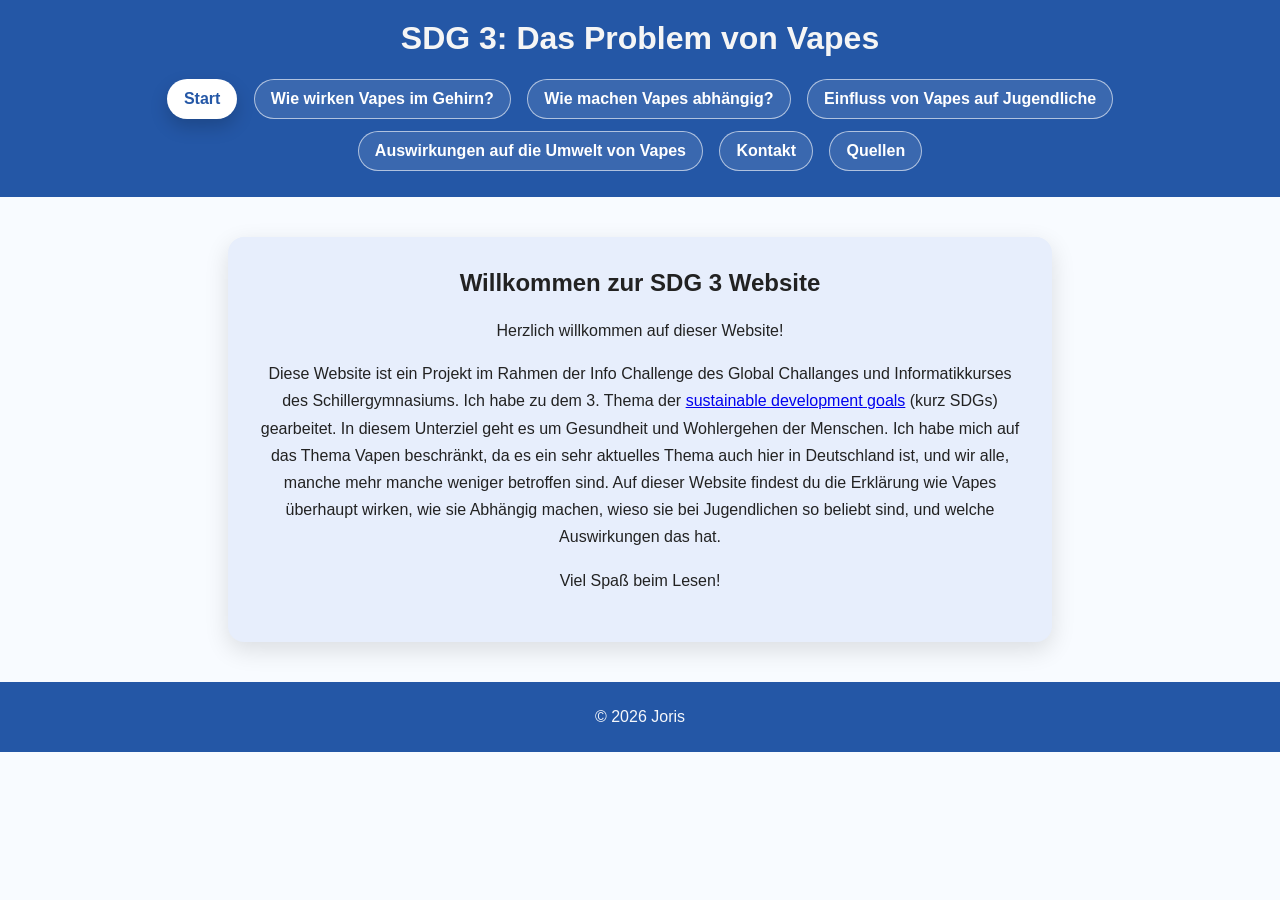
<file: index.html>
<!DOCTYPE html>
<html lang="de">
<head>
  <meta charset="UTF-8">
  <meta name="viewport" content="width=device-width, initial-scale=1.0">
  <title>SDG 3: Das Problem von Vapes</title>
  <link rel="stylesheet" href="styles.css">
</head>
<body>
  <header>
    <h1>SDG 3: Das Problem von Vapes</h1>
    <nav class="nav-hover">
      <input type="checkbox" id="nav-toggle" class="nav-toggle">
      <label for="nav-toggle" class="nav-title">Navigation</label>
      <ul class="nav-menu">
        <li><a href="index.html" class="aktiv">Start</a></li>
        <li><a href="jh1.html">Wie wirken Vapes im Gehirn?</a></li>
        <li><a href="jh2.html">Wie machen Vapes abhängig?</a></li>
        <li><a href="jh3.html">Einfluss von Vapes auf Jugendliche</a></li>
        <li><a href="jh4.html">Auswirkungen auf die Umwelt von Vapes</a></li>
        <li><a href="kontakt.html">Kontakt</a></li>
        <li><a href="quellen.html">Quellen</a></li>
      </ul>
    </nav>
  </header>

  <main>
    <h2>Willkommen zur SDG 3 Website</h2>
    <p>Herzlich willkommen auf dieser Website!</p>
    <p>Diese Website ist ein Projekt im Rahmen der Info Challenge des Global Challanges und Informatikkurses des Schillergymnasiums. Ich habe zu dem 3. Thema der <a href="https://sdgs.un.org/goals" target="_blank" rel="noopener noreferrer">sustainable development goals</a> (kurz SDGs) gearbeitet. In diesem Unterziel geht es um Gesundheit und Wohlergehen der Menschen. Ich habe mich auf das Thema Vapen beschränkt, da es ein sehr aktuelles Thema auch hier in Deutschland ist, und wir alle, manche mehr manche weniger betroffen sind. Auf dieser Website findest du die Erklärung wie Vapes überhaupt wirken, wie sie Abhängig machen, wieso sie bei Jugendlichen so beliebt sind, und welche Auswirkungen das hat.</p>
    <p>Viel Spaß beim Lesen!</p>
  </main>

  <footer>
    <p><a href="#secret-bild" class="secret-link">© 2026 Joris</a></p>
  </footer>

  <section id="secret-bild" class="bild-fenster" aria-label="Geheimes Bild">
    <div class="bild-fenster-inhalt">
      <a href="#close-secret">Schließen</a>
      <img src="images/Secret.jfif" alt="Geheimes Bild">
    </div>
  </section>
</body>
</html>
</file>
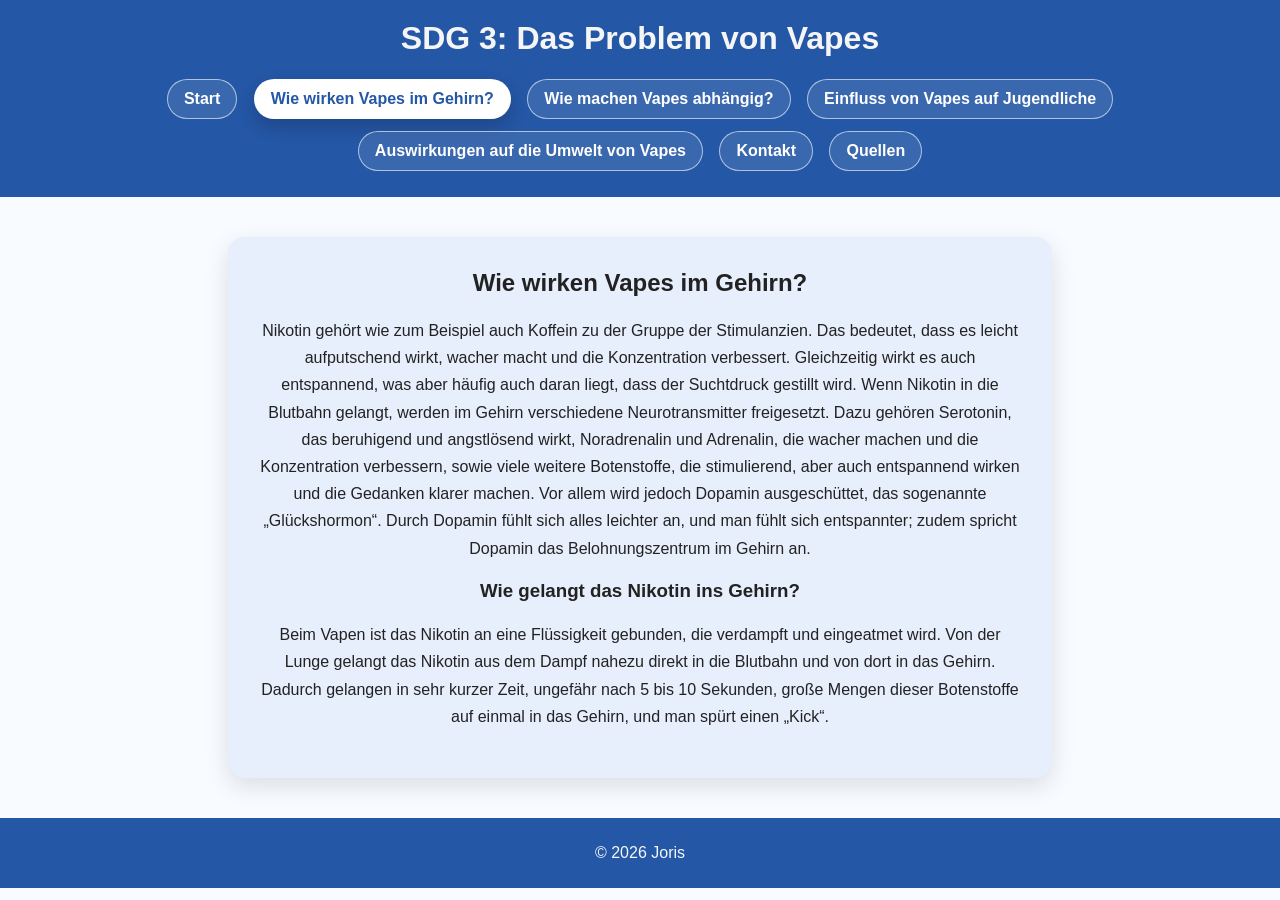
<file: jh1.html>
<!DOCTYPE html>
<html lang="de">
<head>
  <meta charset="UTF-8">
  <meta name="viewport" content="width=device-width, initial-scale=1.0">
  <title>Über SDG 3</title>
  <link rel="stylesheet" href="styles.css">
</head>
<body>
  <header>
    <h1>SDG 3: Das Problem von Vapes</h1>
    <nav class="nav-hover">
      <input type="checkbox" id="nav-toggle" class="nav-toggle">
      <label for="nav-toggle" class="nav-title">Navigation</label>
      <ul class="nav-menu">
        <li><a href="index.html">Start</a></li>
        <li><a href="jh1.html" class="aktiv">Wie wirken Vapes im Gehirn?</a></li>
        <li><a href="jh2.html">Wie machen Vapes abhängig?</a></li>
        <li><a href="jh3.html">Einfluss von Vapes auf Jugendliche</a></li>
        <li><a href="jh4.html">Auswirkungen auf die Umwelt von Vapes</a></li>
        <li><a href="kontakt.html">Kontakt</a></li>
        <li><a href="quellen.html">Quellen</a></li>
      </ul>
    </nav>
  </header>

  <main>
    <h2>Wie wirken Vapes im Gehirn?</h2>
    <p>Nikotin gehört wie zum Beispiel auch Koffein 
      zu der Gruppe der Stimulanzien. Das bedeutet, dass es 
      leicht aufputschend wirkt, wacher macht und die Konzentration 
      verbessert. Gleichzeitig wirkt es auch entspannend, was aber 
      häufig auch daran liegt, dass der Suchtdruck gestillt wird. 
      Wenn Nikotin in die Blutbahn gelangt, werden im Gehirn verschiedene 
      Neurotransmitter freigesetzt. Dazu gehören Serotonin, das beruhigend 
      und angstlösend wirkt, Noradrenalin und Adrenalin, die wacher machen 
      und die Konzentration verbessern, sowie viele weitere Botenstoffe, 
      die stimulierend, aber auch entspannend wirken und die Gedanken klarer machen. 
      Vor allem wird jedoch Dopamin ausgeschüttet, das sogenannte „Glückshormon“. 
      Durch Dopamin fühlt sich alles leichter an, und man fühlt sich entspannter; 
      zudem spricht Dopamin das Belohnungszentrum im Gehirn an.</p>

    <h3>Wie gelangt das Nikotin ins Gehirn?</h3>
    <p>Beim Vapen ist das Nikotin an eine Flüssigkeit gebunden, 
      die verdampft und eingeatmet wird. Von der Lunge gelangt das 
      Nikotin aus dem Dampf nahezu direkt in die Blutbahn und von 
      dort in das Gehirn. Dadurch gelangen in sehr kurzer Zeit, ungefähr 
      nach 5 bis 10 Sekunden, große Mengen dieser Botenstoffe auf einmal 
      in das Gehirn, und man spürt einen „Kick“.</p>
  </main>


  <footer>
    <p><a href="#secret-bild" class="secret-link">© 2026 Joris</a></p>
  </footer>

  <section id="secret-bild" class="bild-fenster" aria-label="Geheimes Bild">
    <div class="bild-fenster-inhalt">
      <a href="#close-secret">Schließen</a>
      <img src="images/Secret.jfif" alt="Geheimes Bild">
    </div>
  </section>
</body>
</html>
</file>
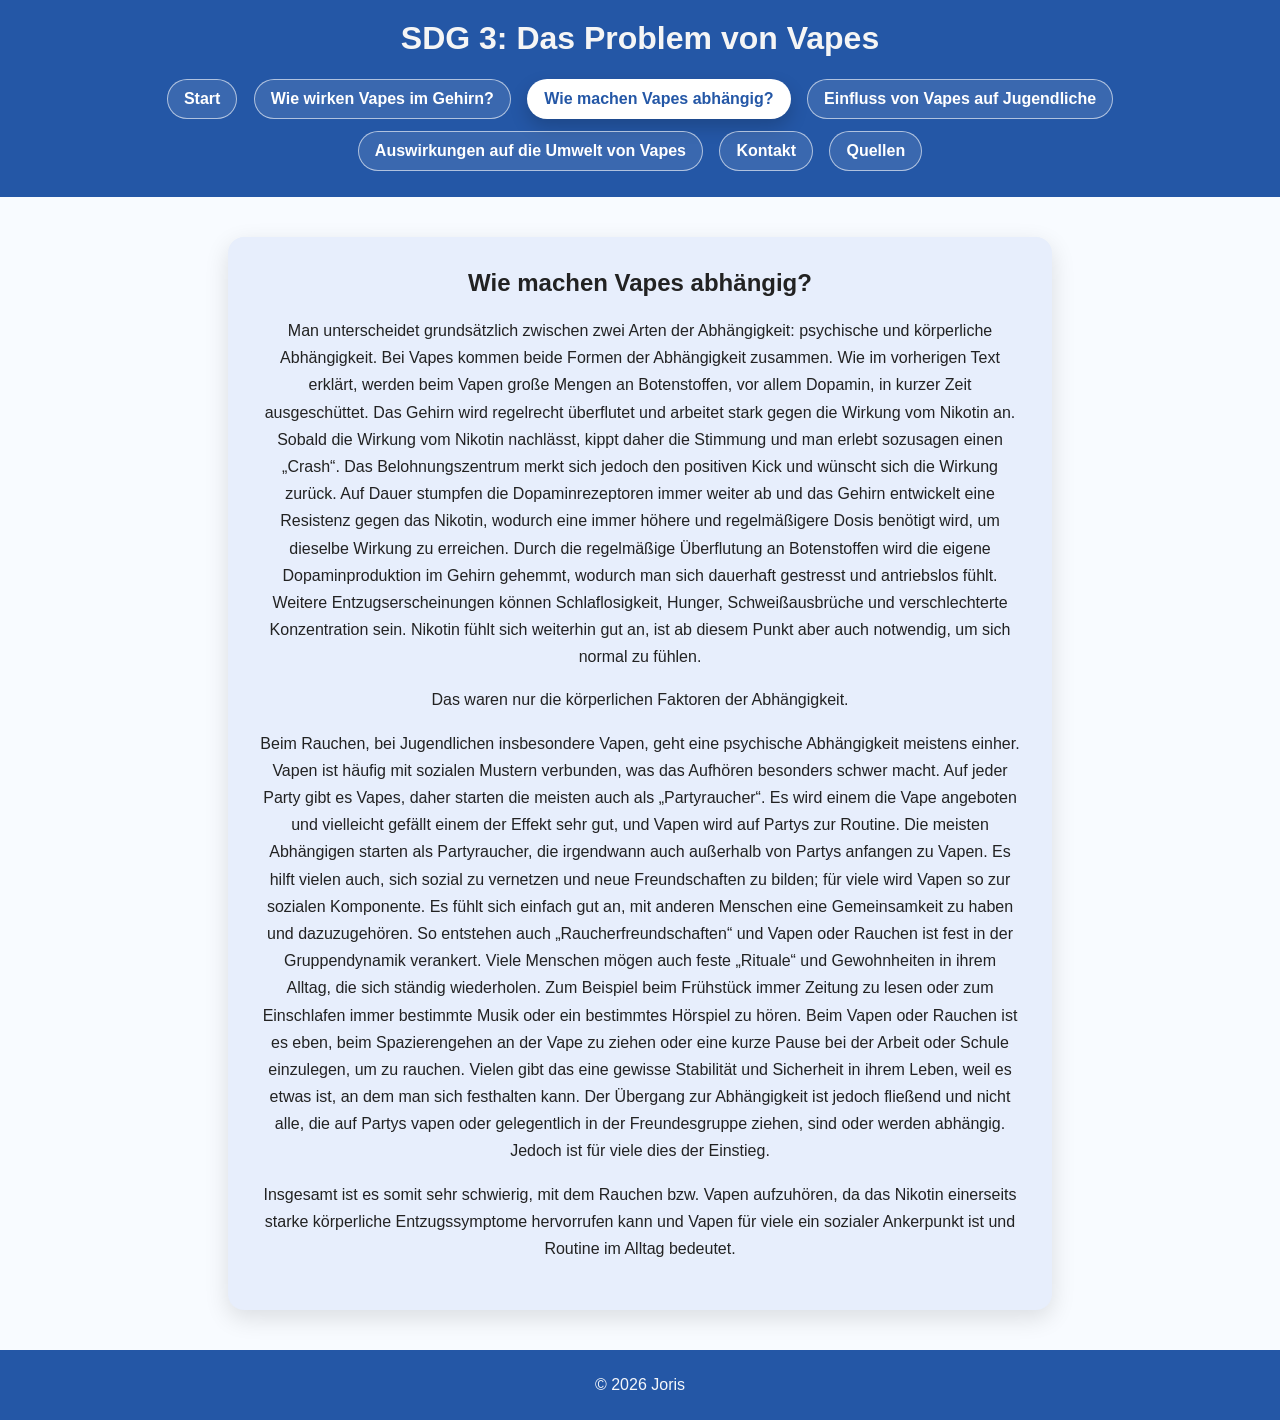
<file: jh2.html>
<!DOCTYPE html>
<html lang="de">
<head>
  <meta charset="UTF-8">
  <meta name="viewport" content="width=device-width, initial-scale=1.0">
  <title>Über SDG 3</title>
  <link rel="stylesheet" href="styles.css">
</head>
<body>
  <header>
    <h1>SDG 3: Das Problem von Vapes</h1>
    <nav class="nav-hover">
      <input type="checkbox" id="nav-toggle" class="nav-toggle">
      <label for="nav-toggle" class="nav-title">Navigation</label>
      <ul class="nav-menu">
        <li><a href="index.html">Start</a></li>
        <li><a href="jh1.html">Wie wirken Vapes im Gehirn?</a></li>
        <li><a href="jh2.html" class="aktiv">Wie machen Vapes abhängig?</a></li>
        <li><a href="jh3.html">Einfluss von Vapes auf Jugendliche</a></li>
        <li><a href="jh4.html">Auswirkungen auf die Umwelt von Vapes</a></li>
        <li><a href="kontakt.html">Kontakt</a></li>
        <li><a href="quellen.html">Quellen</a></li>
      </ul>
    </nav>
  </header>

  <main>
    <h2>Wie machen Vapes abhängig?</h2>
    <p>Man unterscheidet grundsätzlich zwischen zwei Arten der Abhängigkeit: psychische und körperliche Abhängigkeit. Bei Vapes kommen beide Formen der Abhängigkeit zusammen. Wie im vorherigen Text erklärt, werden beim Vapen große Mengen an Botenstoffen, vor allem Dopamin, in kurzer Zeit ausgeschüttet. Das Gehirn wird regelrecht überflutet und arbeitet stark gegen die Wirkung vom Nikotin an. Sobald die Wirkung vom Nikotin nachlässt, kippt daher die Stimmung und man erlebt sozusagen einen „Crash“. Das Belohnungszentrum merkt sich jedoch den positiven Kick und wünscht sich die Wirkung zurück. Auf Dauer stumpfen die Dopaminrezeptoren immer weiter ab und das Gehirn entwickelt eine Resistenz gegen das Nikotin, wodurch eine immer höhere und regelmäßigere Dosis benötigt wird, um dieselbe Wirkung zu erreichen. Durch die regelmäßige Überflutung an Botenstoffen wird die eigene Dopaminproduktion im Gehirn gehemmt, wodurch man sich dauerhaft gestresst und antriebslos fühlt. Weitere Entzugserscheinungen können Schlaflosigkeit, Hunger, Schweißausbrüche und verschlechterte Konzentration sein. Nikotin fühlt sich weiterhin gut an, ist ab diesem Punkt aber auch notwendig, um sich normal zu fühlen.</p>
    <p>Das waren nur die körperlichen Faktoren der Abhängigkeit.</p>
    <p>Beim Rauchen, bei Jugendlichen insbesondere Vapen, geht eine psychische Abhängigkeit meistens einher. Vapen ist häufig mit sozialen Mustern verbunden, was das Aufhören besonders schwer macht. Auf jeder Party gibt es Vapes, daher starten die meisten auch als „Partyraucher“. Es wird einem die Vape angeboten und vielleicht gefällt einem der Effekt sehr gut, und Vapen wird auf Partys zur Routine. Die meisten Abhängigen starten als Partyraucher, die irgendwann auch außerhalb von Partys anfangen zu Vapen. Es hilft vielen auch, sich sozial zu vernetzen und neue Freundschaften zu bilden; für viele wird Vapen so zur sozialen Komponente. Es fühlt sich einfach gut an, mit anderen Menschen eine Gemeinsamkeit zu haben und dazuzugehören. So entstehen auch „Raucherfreundschaften“ und Vapen oder Rauchen ist fest in der Gruppendynamik verankert. Viele Menschen mögen auch feste „Rituale“ und Gewohnheiten in ihrem Alltag, die sich ständig wiederholen. Zum Beispiel beim Frühstück immer Zeitung zu lesen oder zum Einschlafen immer bestimmte Musik oder ein bestimmtes Hörspiel zu hören. Beim Vapen oder Rauchen ist es eben, beim Spazierengehen an der Vape zu ziehen oder eine kurze Pause bei der Arbeit oder Schule einzulegen, um zu rauchen. Vielen gibt das eine gewisse Stabilität und Sicherheit in ihrem Leben, weil es etwas ist, an dem man sich festhalten kann. Der Übergang zur Abhängigkeit ist jedoch fließend und nicht alle, die auf Partys vapen oder gelegentlich in der Freundesgruppe ziehen, sind oder werden abhängig. Jedoch ist für viele dies der Einstieg.</p>
    <p>Insgesamt ist es somit sehr schwierig, mit dem Rauchen bzw. Vapen aufzuhören, da das Nikotin einerseits starke körperliche Entzugssymptome hervorrufen kann und Vapen für viele ein sozialer Ankerpunkt ist und Routine im Alltag bedeutet.</p>
  </main>

  <footer>
    <p><a href="#secret-bild" class="secret-link">© 2026 Joris</a></p>
  </footer>

  <section id="secret-bild" class="bild-fenster" aria-label="Geheimes Bild">
    <div class="bild-fenster-inhalt">
      <a href="#close-secret">Schließen</a>
      <img src="images/Secret.jfif" alt="Geheimes Bild">
    </div>
  </section>
</body>
</html>
</file>
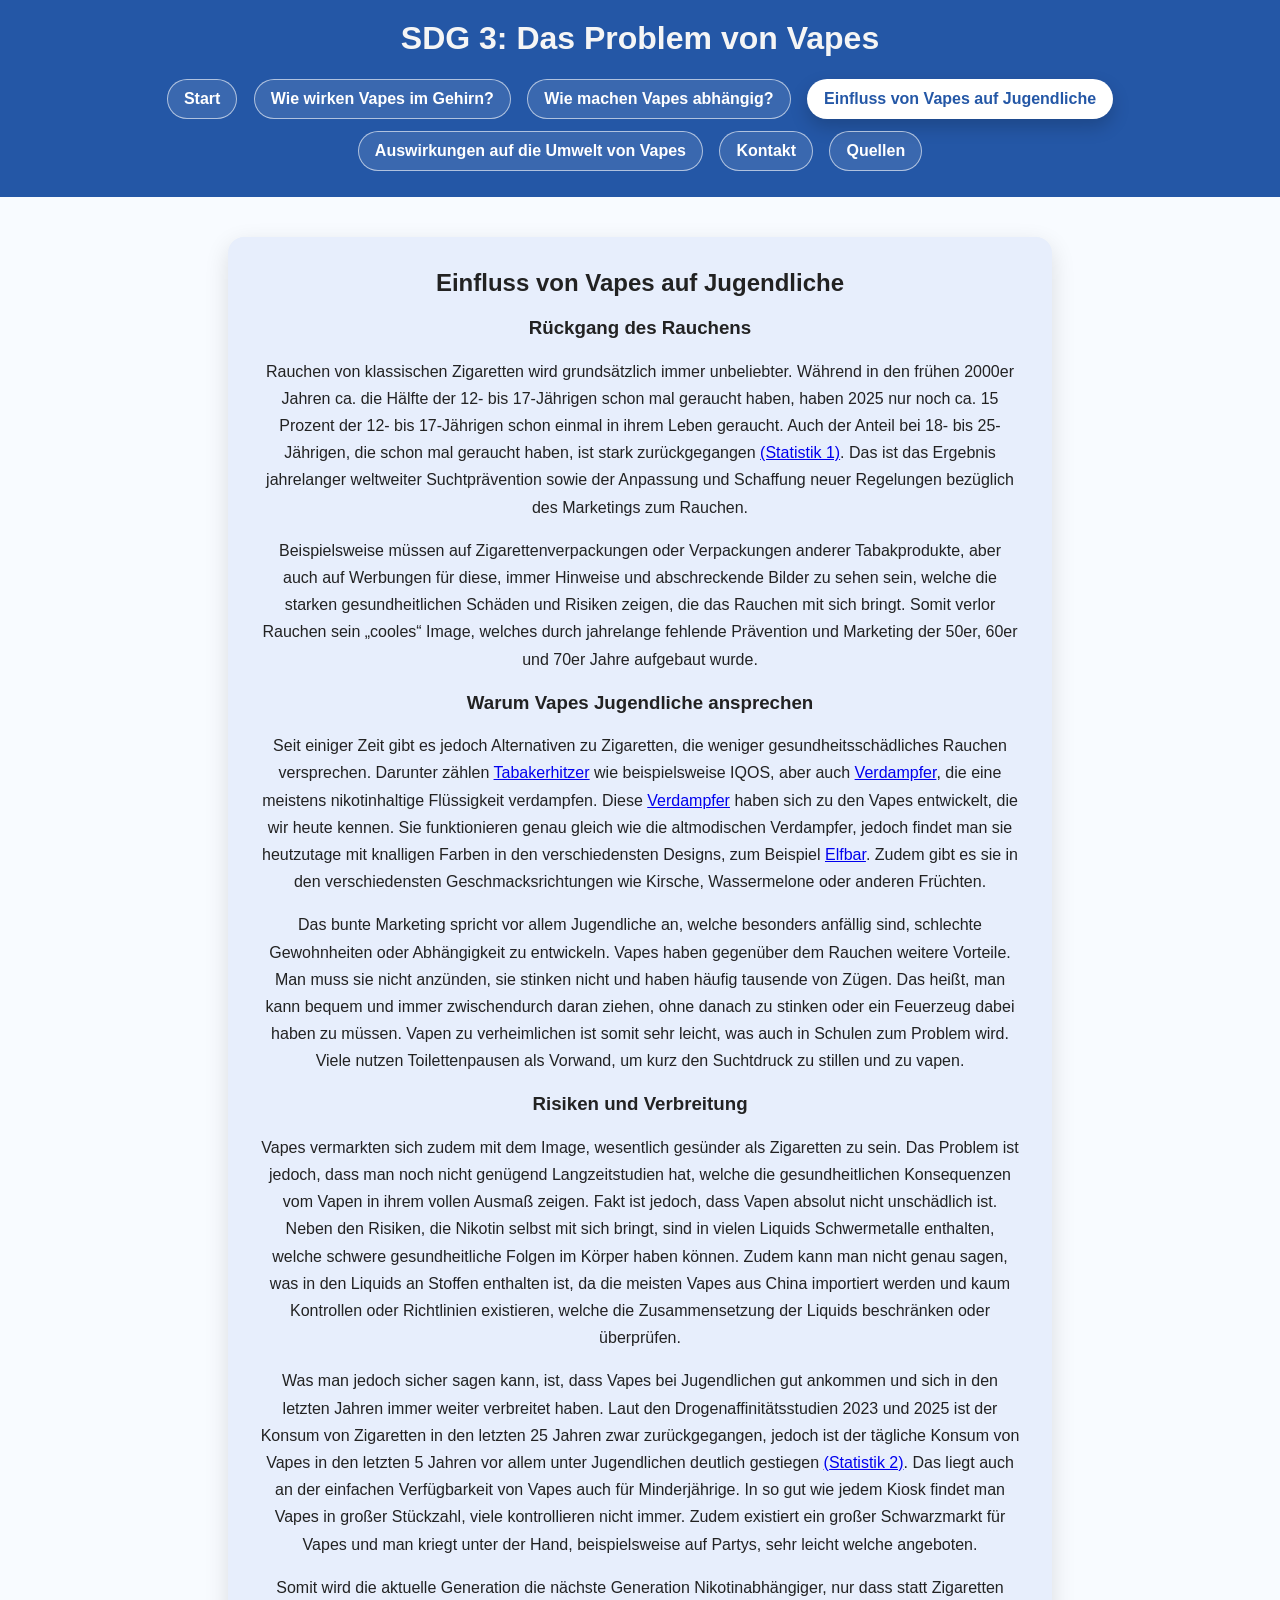
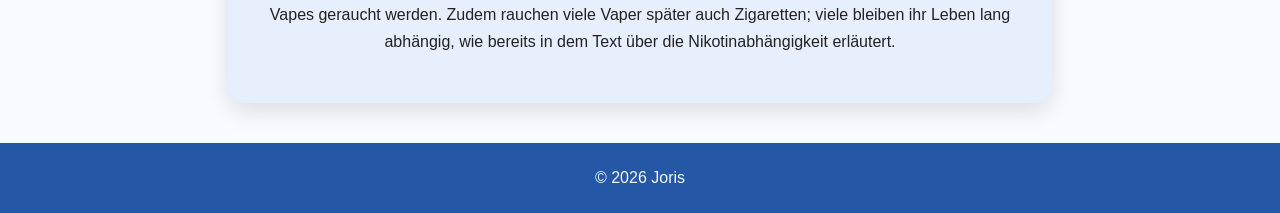
<file: jh3.html>
<!DOCTYPE html>
<html lang="de">
<head>
  <meta charset="UTF-8">
  <meta name="viewport" content="width=device-width, initial-scale=1.0">
  <title>Einfluss von Vapes auf Jugendliche</title>
  <link rel="stylesheet" href="styles.css">
</head>
<body>
  <header>
    <h1>SDG 3: Das Problem von Vapes</h1>
    <nav class="nav-hover">
      <input type="checkbox" id="nav-toggle" class="nav-toggle">
      <label for="nav-toggle" class="nav-title">Navigation</label>
      <ul class="nav-menu">
        <li><a href="index.html">Start</a></li>
        <li><a href="jh1.html">Wie wirken Vapes im Gehirn?</a></li>
        <li><a href="jh2.html">Wie machen Vapes abhängig?</a></li>
        <li><a href="jh3.html" class="aktiv">Einfluss von Vapes auf Jugendliche</a></li>
        <li><a href="jh4.html">Auswirkungen auf die Umwelt von Vapes</a></li>
        <li><a href="kontakt.html">Kontakt</a></li>
        <li><a href="quellen.html">Quellen</a></li>
      </ul>
    </nav>
  </header>

  <main>
    <h2>Einfluss von Vapes auf Jugendliche</h2>

    <h3>Rückgang des Rauchens</h3>
    <p>Rauchen von klassischen Zigaretten wird grundsätzlich immer unbeliebter. Während in den frühen 2000er Jahren ca. 
      die Hälfte der 12- bis 17-Jährigen schon mal geraucht haben, haben 2025 nur noch ca. 15 Prozent der 12- bis 17-Jährigen schon 
      einmal in ihrem Leben geraucht. Auch der Anteil bei 18- bis 25-Jährigen, die schon mal geraucht haben, ist stark zurückgegangen 
      <a href="#statistik-1">(Statistik 1)</a>. Das ist das Ergebnis jahrelanger weltweiter Suchtprävention sowie der Anpassung und Schaffung neuer Regelungen bezüglich des Marketings zum Rauchen.</p>
    <p>Beispielsweise müssen auf Zigarettenverpackungen oder Verpackungen anderer Tabakprodukte, aber auch auf Werbungen für diese, 
      immer Hinweise und abschreckende Bilder zu sehen sein, welche die starken gesundheitlichen Schäden und Risiken zeigen, die das 
      Rauchen mit sich bringt. Somit verlor Rauchen sein „cooles“ Image, welches durch jahrelange fehlende Prävention und Marketing der 50er, 
      60er und 70er Jahre aufgebaut wurde.</p>

    <h3>Warum Vapes Jugendliche ansprechen</h3>
    <p>Seit einiger Zeit gibt es jedoch Alternativen zu Zigaretten, die weniger gesundheitsschädliches Rauchen versprechen. 
      Darunter zählen <a href="#tabakerhitzer">Tabakerhitzer</a> wie beispielsweise IQOS, aber auch <a href="#verdampfer">Verdampfer</a>, die 
      eine meistens nikotinhaltige Flüssigkeit verdampfen. Diese <a href="#verdampfer">Verdampfer</a> haben sich 
      zu den Vapes entwickelt, die wir heute kennen. Sie funktionieren genau gleich wie die altmodischen Verdampfer, jedoch findet man 
      sie heutzutage mit knalligen Farben in den verschiedensten Designs, zum Beispiel <a href="#elfbar">Elfbar</a>. Zudem gibt es sie in den verschiedensten Geschmacksrichtungen 
      wie Kirsche, Wassermelone oder anderen Früchten.</p>
    <p>Das bunte Marketing spricht vor allem Jugendliche an, welche besonders anfällig sind, schlechte Gewohnheiten oder Abhängigkeit zu 
      entwickeln. Vapes haben gegenüber dem Rauchen weitere Vorteile. Man muss sie nicht anzünden, sie stinken nicht und haben häufig tausende 
      von Zügen. Das heißt, man kann bequem und immer zwischendurch daran ziehen, ohne danach zu stinken oder ein Feuerzeug dabei haben zu 
      müssen. Vapen zu verheimlichen ist somit sehr leicht, was auch in Schulen zum Problem wird. Viele nutzen Toilettenpausen als 
      Vorwand, um kurz den Suchtdruck zu stillen und zu vapen.</p>

    <h3>Risiken und Verbreitung</h3>
    <p>Vapes vermarkten sich zudem mit dem Image, wesentlich gesünder als Zigaretten zu sein. Das Problem ist jedoch, dass man 
      noch nicht genügend Langzeitstudien hat, welche die gesundheitlichen Konsequenzen vom Vapen in ihrem vollen Ausmaß zeigen. 
      Fakt ist jedoch, dass Vapen absolut nicht unschädlich ist. Neben den Risiken, die Nikotin selbst mit sich bringt, sind in 
      vielen Liquids Schwermetalle enthalten, welche schwere gesundheitliche Folgen im Körper haben können. Zudem kann man nicht 
      genau sagen, was in den Liquids an Stoffen enthalten ist, da die meisten Vapes aus China importiert werden und kaum Kontrollen 
      oder Richtlinien existieren, welche die Zusammensetzung der Liquids beschränken oder überprüfen.</p>
    <p>Was man jedoch sicher sagen kann, ist, dass Vapes bei Jugendlichen gut ankommen und sich in den letzten Jahren immer weiter 
      verbreitet haben. Laut den Drogenaffinitätsstudien 2023 und 2025 ist der Konsum von Zigaretten in den letzten 25 Jahren zwar 
      zurückgegangen, jedoch ist der tägliche Konsum von Vapes in den letzten 5 Jahren vor allem unter Jugendlichen deutlich gestiegen <a href="#statistik-2">(Statistik 2)</a>. 
      Das liegt auch an der einfachen Verfügbarkeit von Vapes auch für Minderjährige. In so gut wie jedem Kiosk findet man Vapes in großer 
      Stückzahl, viele kontrollieren nicht immer. Zudem existiert ein großer Schwarzmarkt für Vapes und man kriegt unter der Hand, 
      beispielsweise auf Partys, sehr leicht welche angeboten.</p>
    <p>Somit wird die aktuelle Generation die nächste Generation Nikotinabhängiger, nur dass statt Zigaretten Vapes geraucht werden. 
      Zudem rauchen viele Vaper später auch Zigaretten; viele bleiben ihr Leben lang abhängig, wie bereits in dem Text über die Nikotinabhängigkeit erläutert.</p>

    <section id="verdampfer" class="bild-fenster" aria-label="Verdampfer Bild">
      <div class="bild-fenster-inhalt">
        <a href="#close-verdampfer">Schließen</a>
        <img src="images/Verdampfer.png" alt="Verdampfer">
      </div>
    </section>

    <section id="tabakerhitzer" class="bild-fenster" aria-label="Tabakerhitzer Bild">
      <div class="bild-fenster-inhalt">
        <a href="#close-tabakerhitzer">Schließen</a>
        <img src="images/Tabakerhitzer.png" alt="Tabakerhitzer">
      </div>
    </section>

    <section id="elfbar" class="bild-fenster" aria-label="Elfbar Bild">
      <div class="bild-fenster-inhalt">
        <a href="#close-elfbar">Schließen</a>
        <img src="images/Elfbar.png" alt="Elfbar">
      </div>
    </section>

    <section id="statistik-1" class="bild-fenster" aria-label="Statistik 1 Bild">
      <div class="bild-fenster-inhalt">
        <a href="#close-statistik-1">Schließen</a>
        <img src="images/Statistik%201.jfif" alt="Statistik 1">
      </div>
    </section>

    <section id="statistik-2" class="bild-fenster" aria-label="Statistik 2 Bild">
      <div class="bild-fenster-inhalt">
        <a href="#close-statistik-2">Schließen</a>
        <img src="images/Statistik%202.png" alt="Statistik 2">
      </div>
    </section>
  </main>

  <footer>
    <p><a href="#secret-bild" class="secret-link">© 2026 Joris</a></p>
  </footer>

  <section id="secret-bild" class="bild-fenster" aria-label="Geheimes Bild">
    <div class="bild-fenster-inhalt">
      <a href="#close-secret">Schließen</a>
      <img src="images/Secret.jfif" alt="Geheimes Bild">
    </div>
  </section>
</body>
</html>
</file>
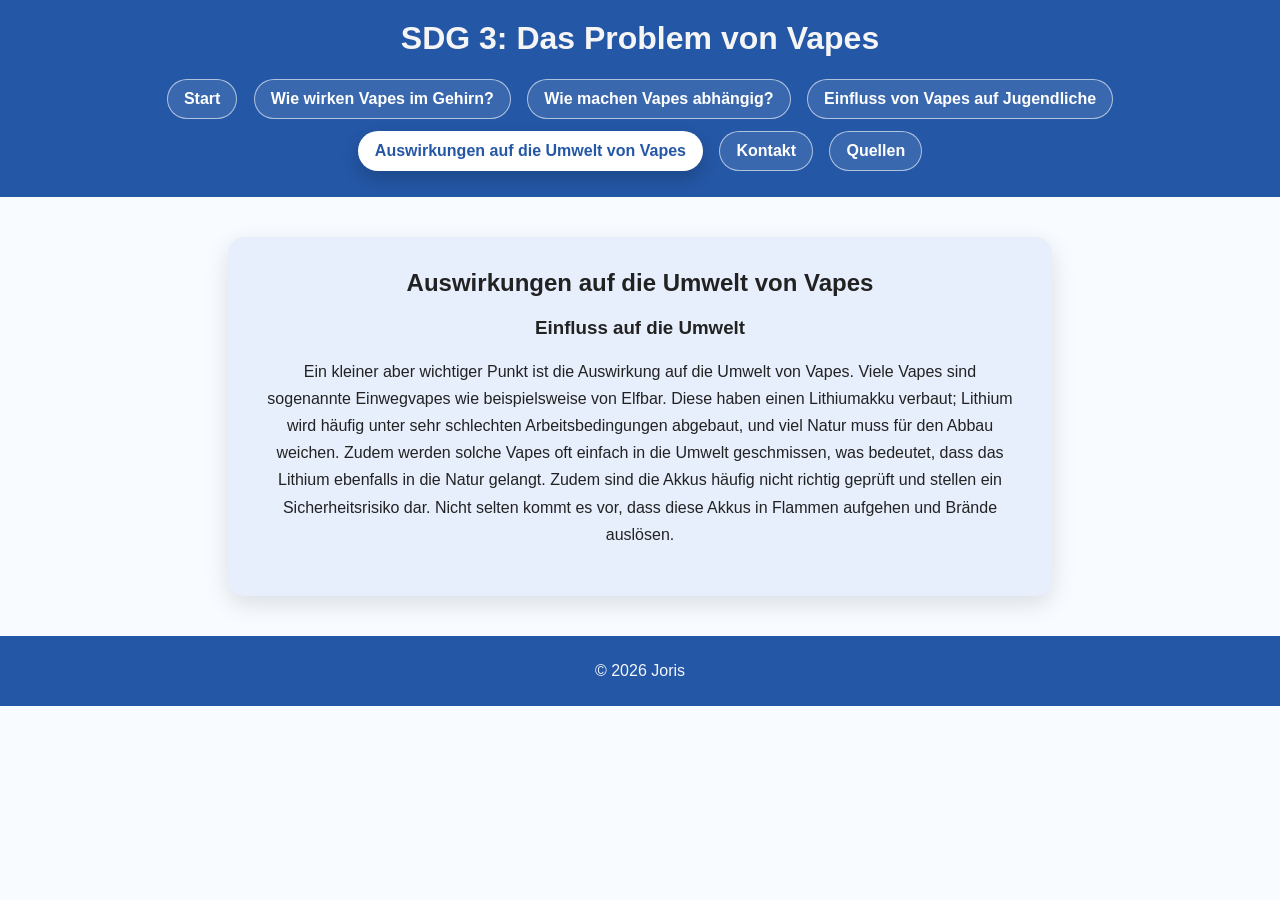
<file: jh4.html>
<!DOCTYPE html>
<html lang="de">
<head>
  <meta charset="UTF-8">
  <meta name="viewport" content="width=device-width, initial-scale=1.0">
  <title>Auswirkungen auf die Umwelt von Vapes</title>
  <link rel="stylesheet" href="styles.css">
</head>
<body>
  <header>
    <h1>SDG 3: Das Problem von Vapes</h1>
    <nav class="nav-hover">
      <input type="checkbox" id="nav-toggle" class="nav-toggle">
      <label for="nav-toggle" class="nav-title">Navigation</label>
      <ul class="nav-menu">
        <li><a href="index.html">Start</a></li>
        <li><a href="jh1.html">Wie wirken Vapes im Gehirn?</a></li>
        <li><a href="jh2.html">Wie machen Vapes abhängig?</a></li>
        <li><a href="jh3.html">Einfluss von Vapes auf Jugendliche</a></li>
        <li><a href="jh4.html" class="aktiv">Auswirkungen auf die Umwelt von Vapes</a></li>
        <li><a href="kontakt.html">Kontakt</a></li>
        <li><a href="quellen.html">Quellen</a></li>
      </ul>
    </nav>
  </header>

  <main>
    <h2>Auswirkungen auf die Umwelt von Vapes</h2>

    <h3>Einfluss auf die Umwelt</h3>
    <p>Ein kleiner aber wichtiger Punkt ist die Auswirkung auf die Umwelt von Vapes. Viele Vapes sind sogenannte Einwegvapes wie beispielsweise von Elfbar. Diese haben einen Lithiumakku verbaut; Lithium wird häufig unter sehr schlechten Arbeitsbedingungen abgebaut, und viel Natur muss für den Abbau weichen. Zudem werden solche Vapes oft einfach in die Umwelt geschmissen, was bedeutet, dass das Lithium ebenfalls in die Natur gelangt. Zudem sind die Akkus häufig nicht richtig geprüft und stellen ein Sicherheitsrisiko dar. Nicht selten kommt es vor, dass diese Akkus in Flammen aufgehen und Brände auslösen.</p>
  </main>

  <footer>
    <p><a href="#secret-bild" class="secret-link">© 2026 Joris</a></p>
  </footer>

  <section id="secret-bild" class="bild-fenster" aria-label="Geheimes Bild">
    <div class="bild-fenster-inhalt">
      <a href="#close-secret">Schließen</a>
      <img src="images/Secret.jfif" alt="Geheimes Bild">
    </div>
  </section>
</body>
</html>
</file>
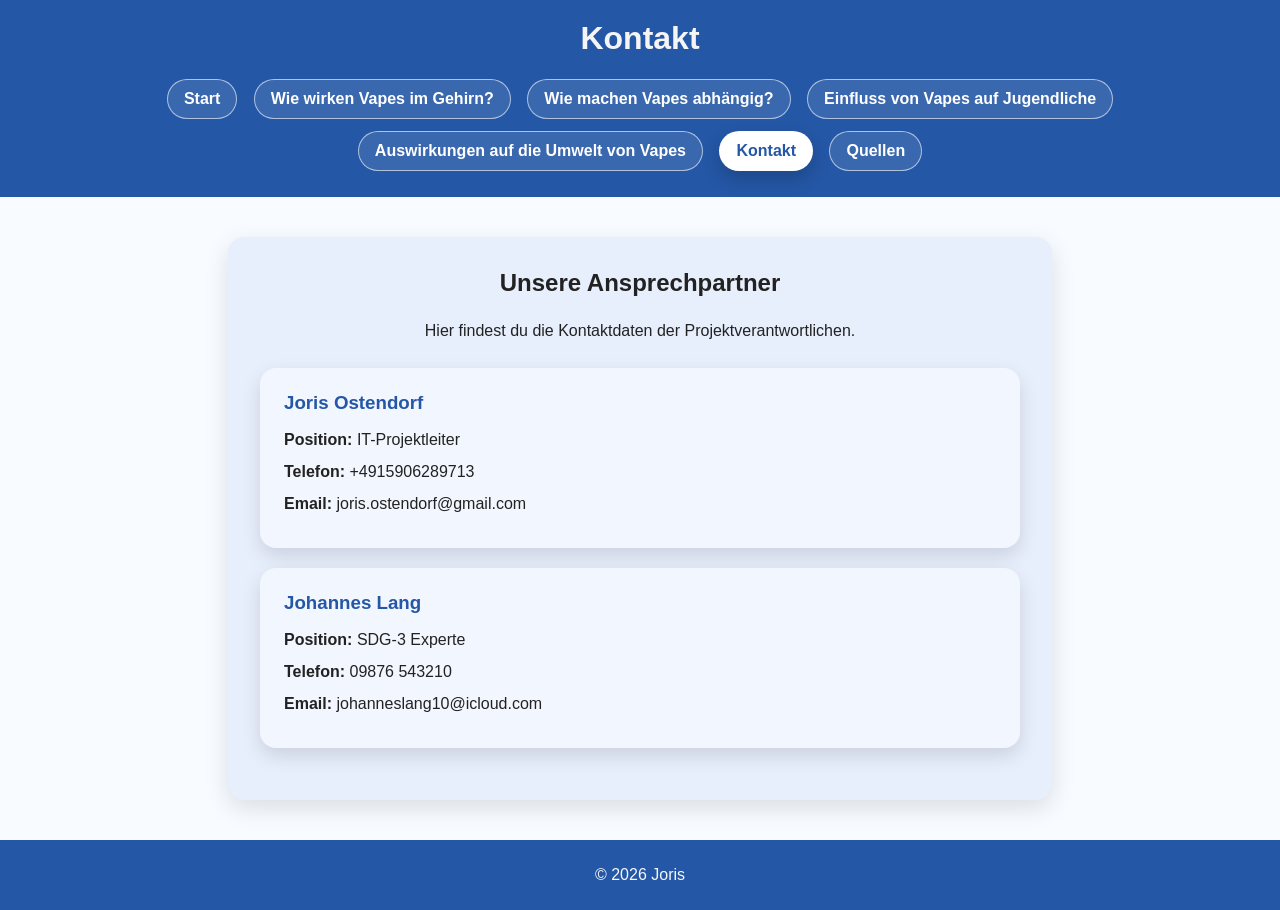
<file: kontakt.html>
<!DOCTYPE html>
<html lang="de">
<head>
  <meta charset="UTF-8">
  <meta name="viewport" content="width=device-width, initial-scale=1.0">
  <title>Kontakt</title>
  <link rel="stylesheet" href="styles.css">
</head>
<body>
  <header>
    <h1>Kontakt</h1>
    <nav class="nav-hover">
      <input type="checkbox" id="nav-toggle" class="nav-toggle">
      <label for="nav-toggle" class="nav-title">Navigation</label>
      <ul class="nav-menu">
        <li><a href="index.html">Start</a></li>
        <li><a href="jh1.html">Wie wirken Vapes im Gehirn?</a></li>
        <li><a href="jh2.html">Wie machen Vapes abhängig?</a></li>
        <li><a href="jh3.html">Einfluss von Vapes auf Jugendliche</a></li>
        <li><a href="jh4.html">Auswirkungen auf die Umwelt von Vapes</a></li>
        <li><a href="kontakt.html" class="aktiv">Kontakt</a></li>
        <li><a href="quellen.html">Quellen</a></li>
      </ul>
    </nav>
  </header>

  <main>
    <h2>Unsere Ansprechpartner</h2>
    <p>Hier findest du die Kontaktdaten der Projektverantwortlichen.</p>

    <section class="kontakt-grid">
      <article class="kontakt-card">
        <h3>Joris Ostendorf</h3>
        <p><strong>Position:</strong> IT-Projektleiter</p>
        <p><strong>Telefon:</strong> +4915906289713</p>
        <p><strong>Email:</strong> joris.ostendorf@gmail.com</p>
      </article>

      <article class="kontakt-card">
        <h3>Johannes Lang</h3>
        <p><strong>Position:</strong> SDG-3 Experte</p>
        <p><strong>Telefon:</strong> 09876 543210</p>
        <p><strong>Email:</strong> johanneslang10@icloud.com</p>
      </article>
    </section>
  </main>

  <footer>
    <p><a href="#secret-bild" class="secret-link">© 2026 Joris</a></p>
  </footer>

  <section id="secret-bild" class="bild-fenster" aria-label="Geheimes Bild">
    <div class="bild-fenster-inhalt">
      <a href="#close-secret">Schließen</a>
      <img src="images/Secret.jfif" alt="Geheimes Bild">
    </div>
  </section>
</body>
</html>
</file>
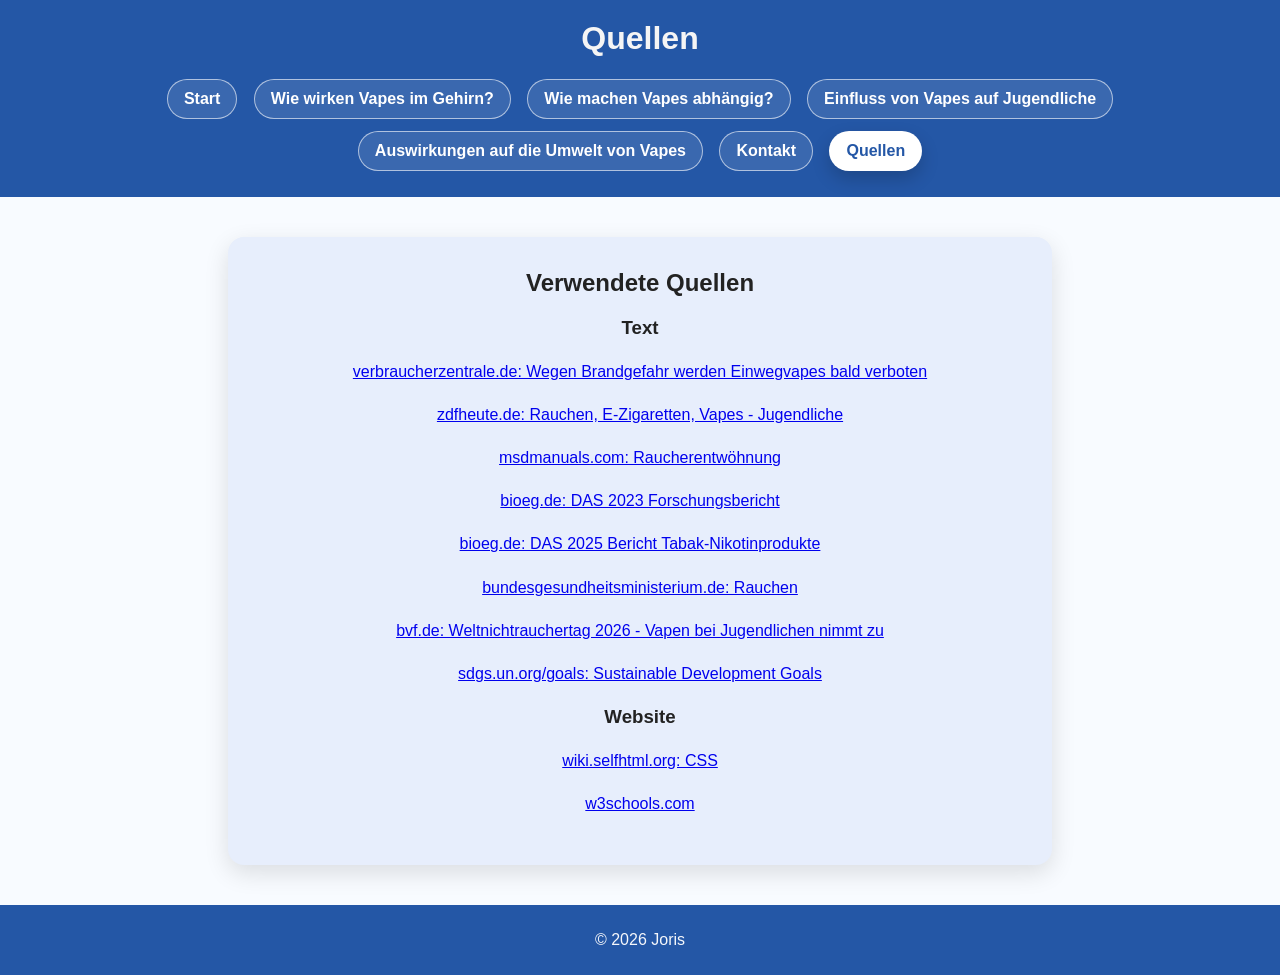
<file: quellen.html>
<!DOCTYPE html>
<html lang="de">
<head>
  <meta charset="UTF-8">
  <meta name="viewport" content="width=device-width, initial-scale=1.0">
  <title>Quellen</title>
  <link rel="stylesheet" href="styles.css">
</head>
<body>
  <header>
    <h1>Quellen</h1>
    <nav class="nav-hover">
      <input type="checkbox" id="nav-toggle" class="nav-toggle">
      <label for="nav-toggle" class="nav-title">Navigation</label>
      <ul class="nav-menu">
        <li><a href="index.html">Start</a></li>
        <li><a href="jh1.html">Wie wirken Vapes im Gehirn?</a></li>
        <li><a href="jh2.html">Wie machen Vapes abhängig?</a></li>
        <li><a href="jh3.html">Einfluss von Vapes auf Jugendliche</a></li>
        <li><a href="jh4.html">Auswirkungen auf die Umwelt von Vapes</a></li>
        <li><a href="kontakt.html">Kontakt</a></li>
        <li><a href="quellen.html" class="aktiv">Quellen</a></li>
      </ul>
    </nav>
  </header>

  <main>
    <h2>Verwendete Quellen</h2>
    <h3>Text</h3>
    <p><a href="https://www.verbraucherzentrale.de/wissen/umwelt-haushalt/produkte/wegen-brandgefahr-werden-einwegvapes-bald-verboten-122611" target="_blank" rel="noopener noreferrer">verbraucherzentrale.de: Wegen Brandgefahr werden Einwegvapes bald verboten</a></p>
    <p><a href="https://www.zdfheute.de/ratgeber/gesundheit/rauchen-e-zigaretten-vapes-jugendliche-100.html" target="_blank" rel="noopener noreferrer">zdfheute.de: Rauchen, E-Zigaretten, Vapes - Jugendliche</a></p>
    <p><a href="https://www.msdmanuals.com/de/heim/spezialthemen/tabakkonsum/raucherentwöhnung" target="_blank" rel="noopener noreferrer">msdmanuals.com: Raucherentwöhnung</a></p>
    <p><a href="https://www.bioeg.de/fileadmin/user_upload/Studien/PDF/DAS_2023_Forschungsbericht_final.pdf" target="_blank" rel="noopener noreferrer">bioeg.de: DAS 2023 Forschungsbericht</a></p>
    <p><a href="https://www.bioeg.de/fileadmin/user_upload/Studien/PDF/DAS_2025_Bericht_Tabak-Nikotinprodukte.pdf" target="_blank" rel="noopener noreferrer">bioeg.de: DAS 2025 Bericht Tabak-Nikotinprodukte</a></p>
    <p><a href="https://www.bundesgesundheitsministerium.de/service/begriffe-von-a-z/r/rauchen#c2970" target="_blank" rel="noopener noreferrer">bundesgesundheitsministerium.de: Rauchen</a></p>
    <p><a href="https://www.bvf.de/aktuelles-presse/artikel/weltnichtrauchertag-2026-vapen-bei-jugendlichen-nimmt-zu-frauenaerztliche-praevention-frueh-ansetzen/" target="_blank" rel="noopener noreferrer">bvf.de: Weltnichtrauchertag 2026 - Vapen bei Jugendlichen nimmt zu</a></p>
    <p><a href="https://sdgs.un.org/goals" target="_blank" rel="noopener noreferrer">sdgs.un.org/goals: Sustainable Development Goals</a></p>
    <h3>Website</h3>
    <p><a href="https://wiki.selfhtml.org/wiki/CSS" target="_blank" rel="noopener noreferrer">wiki.selfhtml.org: CSS</a></p>
    <p><a href="https://www.w3schools.com/" target="_blank" rel="noopener noreferrer">w3schools.com</a></p>
  </main>

  <footer>
    <p><a href="#secret-bild" class="secret-link">© 2026 Joris</a></p>
  </footer>

  <section id="secret-bild" class="bild-fenster" aria-label="Geheimes Bild">
    <div class="bild-fenster-inhalt">
      <a href="#close-secret">Schließen</a>
      <img src="images/Secret.jfif" alt="Geheimes Bild">
    </div>
  </section>
</body>
</html>
</file>
<file: styles.css>
:root {
  --flag-blue: #2457a6;
  --flag-blue-dark: #1c4481;
  --page-bg: #f8fbff;
  --text-color: #222222;
}

body {
  margin: 0;
  padding: 0;
  font-family: Arial, sans-serif;
  background-color: var(--page-bg);
  color: var(--text-color);
}

header {
  position: relative;
  padding: 20px;
  text-align: center;
  background-color: var(--flag-blue);
  color: #f5f5f5;
}

nav {
  margin-top: 16px;
  padding: 0;
  background-color: transparent;
  text-align: center;
}

.nav-toggle {
  display: none;
}

.nav-hover .nav-title {
  display: none;
  font-weight: bold;
  color: #f5f5f5;
  cursor: pointer;
}

.nav-menu {
  padding: 0;
  margin: 0;
}

.nav-menu li {
  display: inline-block;
  margin: 6px;
}

.nav-menu a {
  display: block;
  padding: 10px 16px;
  background-color: rgba(255, 255, 255, 0.1);
  border: 1px solid rgba(255, 255, 255, 0.6);
  border-radius: 20px;
  color: #ffffff;
  text-decoration: none;
  font-weight: bold;
  transition: transform 0.4s ease-out, background-color 0.4s ease-out, box-shadow 0.4s ease-out;
}

.nav-menu a:hover {
  transform: translateY(-3px);
  background-color: rgba(255, 255, 255, 0.18);
  box-shadow: 0 8px 18px rgba(0, 0, 0, 0.18);
}

.nav-menu .aktiv {
  background-color: #ffffff;
  color: var(--flag-blue);
  box-shadow: 0 8px 18px rgba(0, 0, 0, 0.18);
}

main {
  max-width: 760px;
  margin: 40px auto;
  padding: 32px;
  background-color: #e7eefc;
  border-radius: 16px;
  box-shadow: 0 8px 24px rgba(0, 0, 0, 0.12);
  text-align: center;
}

main h2 {
  text-align: center;
  margin-bottom: 20px;
}

main p {
  line-height: 1.7;
  margin: 0 0 16px;
}

.bild-fenster {
  position: fixed;
  inset: 0;
  display: none;
  place-items: center;
  padding: 20px;
  background: rgba(0, 0, 0, 0.7);
  z-index: 1000;
}

.bild-fenster:target {
  display: grid;
}

.bild-fenster-inhalt {
  max-width: min(900px, 92vw);
  max-height: 90vh;
  padding: 18px;
  background: #ffffff;
  border-radius: 16px;
  box-shadow: 0 12px 28px rgba(0, 0, 0, 0.28);
}

.bild-fenster-inhalt img {
  display: block;
  max-width: 100%;
  max-height: 80vh;
  border-radius: 12px;
}

h1, h2 {
  margin: 0 0 10px 0;
}

ul {
  list-style: none;
  margin: 16px 0 0;
  padding: 0;
}

footer {
  padding: 10px;
  text-align: center;
  background-color: var(--flag-blue);
  color: #f5f7fb;
}

.secret-link {
  color: inherit;
  text-decoration: none;
}

.kontakt-grid {
  margin-top: 24px;
  text-align: left;
}
.kontakt-card {
  background-color: #f2f6ff;
  border-radius: 16px;
  padding: 24px;
  box-shadow: 0 8px 20px rgba(0, 0, 0, 0.12);
  margin-bottom: 20px;
}
.kontakt-card h3 {
  margin-top: 0;
  margin-bottom: 14px;
  color: var(--flag-blue);
}
.kontakt-card p {
  margin: 8px 0;
  line-height: 1.5;
}

@media (max-width: 600px) {
  body {
    overflow-x: hidden;
  }

  header {
    padding: 16px;
  }

  main {
    box-sizing: border-box;
    width: calc(100% - 24px);
    margin: 20px auto;
    padding: 20px;
  }

  .nav-hover .nav-title {
    display: inline-block;
    padding: 10px 16px;
    background-color: rgba(255, 255, 255, 0.1);
    border: 1px solid rgba(255, 255, 255, 0.6);
    border-radius: 20px;
    margin-bottom: 10px;
  }

  .nav-menu {
    display: none;
    padding: 0;
    margin: 0;
    text-align: left;
  }

  .nav-menu li {
    display: block;
    margin: 8px 0;
  }

  .nav-toggle:checked + .nav-title + .nav-menu {
    display: block;
  }
}
</file>
